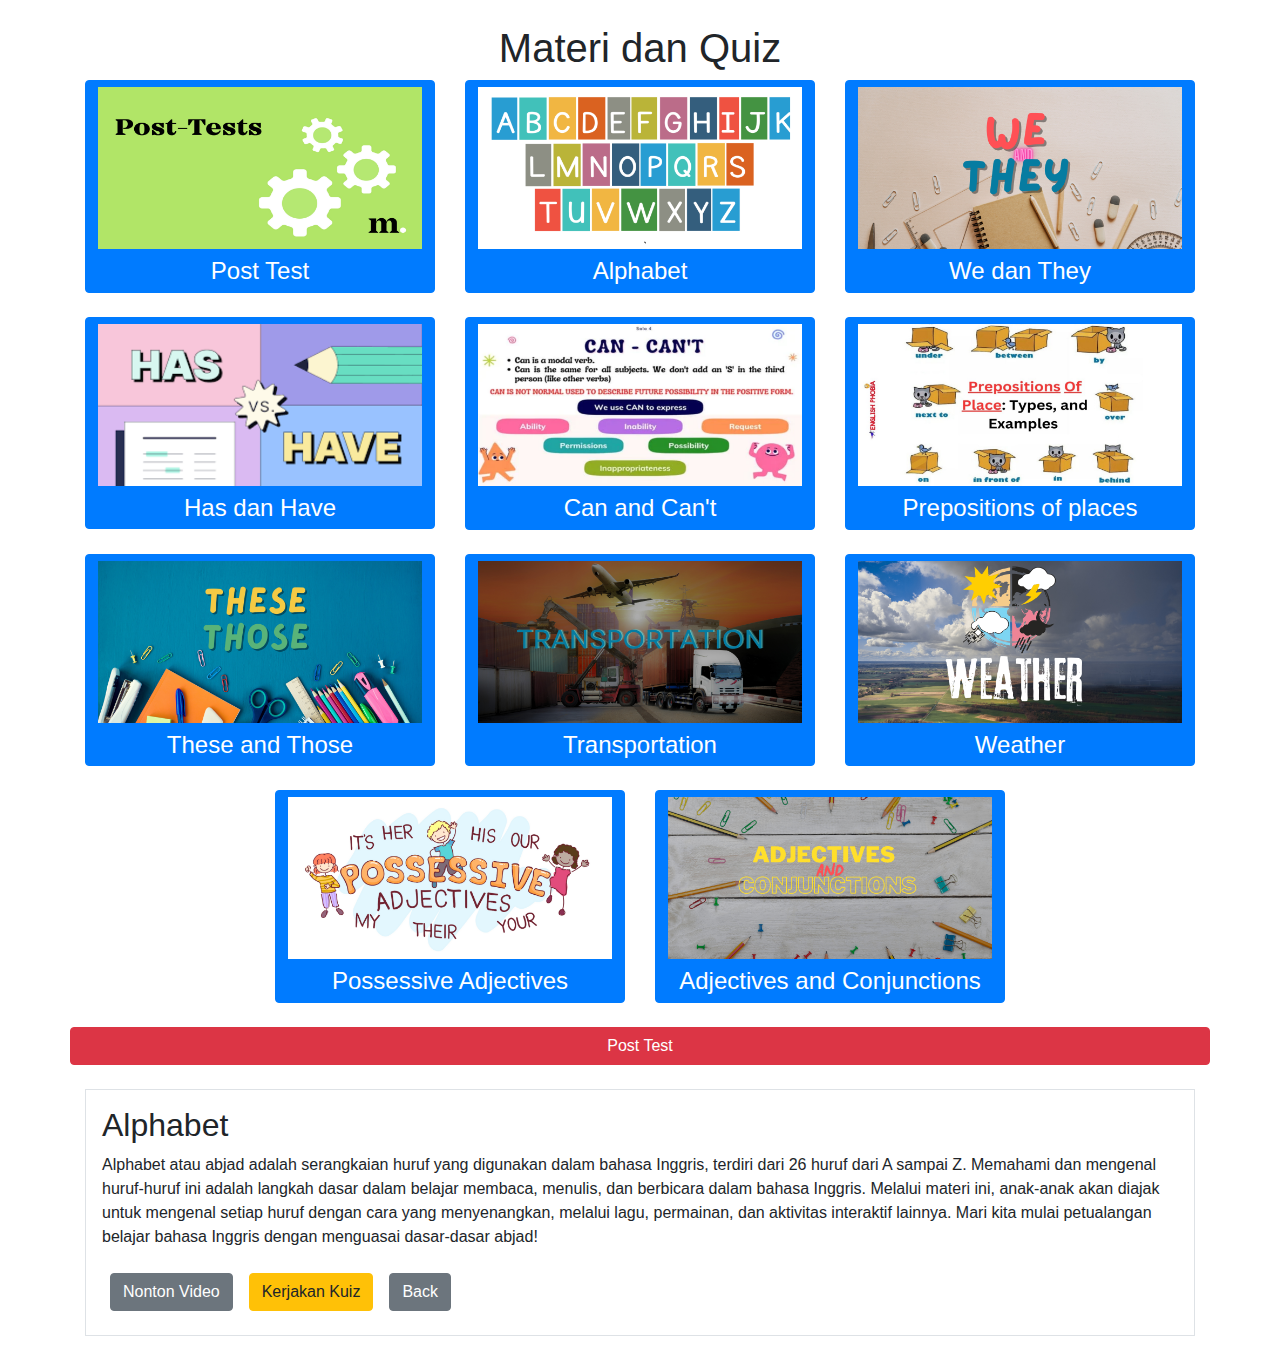
<file: coba.html>
<html lang="en">
  <head>
    <meta charset="UTF-8" />
    <meta name="viewport" content="width=device-width, initial-scale=1.0" />
    <title>Materi dan Quiz</title>
    <link
      rel="stylesheet"
      href="https://stackpath.bootstrapcdn.com/bootstrap/4.5.2/css/bootstrap.min.css"
    />
    <!-- <link rel="stylesheet" href="assets/css/main.css" /> -->
    <link rel="stylesheet" href="assets/css/game.css" />
  </head>

  <body>
    <div class="container mt-4">
      <h1 class="text-center">Materi dan Quiz</h1>
      <div class="row justify-content-center" id="materi-buttons-container">
        <div class="col-md-4 mb-4">
          <button class="btn btn-primary w-100">
            <img
              src="assets/images/gambar0.png"
              alt="Post Test"
              class="img-fluid mb-2"
            />
            <h4 class="text-center mb-0">Post Test</h4>
          </button>
        </div>
        <div class="col-md-4 mb-4">
          <button class="btn btn-primary w-100">
            <img
              src="assets/images/gambar1.png"
              alt="Alphabet"
              class="img-fluid mb-2"
            />
            <h4 class="text-center mb-0">Alphabet</h4>
          </button>
        </div>
        <div class="col-md-4 mb-4">
          <button class="btn btn-primary w-100">
            <img
              src="assets/images/gambar2.png"
              alt="We dan They"
              class="img-fluid mb-2"
            />
            <h4 class="text-center mb-0">We dan They</h4>
          </button>
        </div>
        <div class="col-md-4 mb-4">
          <button class="btn btn-primary w-100">
            <img
              src="assets/images/gambar3.png"
              alt="Has dan Have"
              class="img-fluid mb-2"
            />
            <h4 class="text-center mb-0">Has dan Have</h4>
          </button>
        </div>
        <div class="col-md-4 mb-4">
          <button class="btn btn-primary w-100">
            <img
              src="assets/images/gambar4.png"
              alt="Can and Can't"
              class="img-fluid mb-2"
            />
            <h4 class="text-center mb-0">Can and Can't</h4>
          </button>
        </div>
        <div class="col-md-4 mb-4">
          <button class="btn btn-primary w-100">
            <img
              src="assets/images/gambar5.png"
              alt="Prepositions of places"
              class="img-fluid mb-2"
            />
            <h4 class="text-center mb-0">Prepositions of places</h4>
          </button>
        </div>
        <div class="col-md-4 mb-4">
          <button class="btn btn-primary w-100">
            <img
              src="assets/images/gambar6.png"
              alt="These and Those"
              class="img-fluid mb-2"
            />
            <h4 class="text-center mb-0">These and Those</h4>
          </button>
        </div>
        <div class="col-md-4 mb-4">
          <button class="btn btn-primary w-100">
            <img
              src="assets/images/gambar7.png"
              alt="Transportation"
              class="img-fluid mb-2"
            />
            <h4 class="text-center mb-0">Transportation</h4>
          </button>
        </div>
        <div class="col-md-4 mb-4">
          <button class="btn btn-primary w-100">
            <img
              src="assets/images/gambar8.png"
              alt="Weather"
              class="img-fluid mb-2"
            />
            <h4 class="text-center mb-0">Weather</h4>
          </button>
        </div>
        <div class="col-md-4 mb-4">
          <button class="btn btn-primary w-100">
            <img
              src="assets/images/gambar9.png"
              alt="Possessive Adjectives"
              class="img-fluid mb-2"
            />
            <h4 class="text-center mb-0">Possessive Adjectives</h4>
          </button>
        </div>
        <div class="col-md-4 mb-4">
          <button class="btn btn-primary w-100">
            <img
              src="assets/images/gambar10.png"
              alt="Adjectives and Conjunctions"
              class="img-fluid mb-2"
            />
            <h4 class="text-center mb-0">Adjectives and Conjunctions</h4>
          </button>
        </div>
        <button class="btn btn-danger w-100">Post Test</button>
      </div>
      <div id="materi-quiz-container" class="mt-4">
        <div class="materi border p-3 mb-3">
          <h2>Alphabet</h2>
          <p>
            Alphabet atau abjad adalah serangkaian huruf yang digunakan dalam
            bahasa Inggris, terdiri dari 26 huruf dari A sampai Z. Memahami dan
            mengenal huruf-huruf ini adalah langkah dasar dalam belajar membaca,
            menulis, dan berbicara dalam bahasa Inggris. Melalui materi ini,
            anak-anak akan diajak untuk mengenal setiap huruf dengan cara yang
            menyenangkan, melalui lagu, permainan, dan aktivitas interaktif
            lainnya. Mari kita mulai petualangan belajar bahasa Inggris dengan
            menguasai dasar-dasar abjad!
          </p>
          <button class="btn btn-secondary m-2">Nonton Video</button
          ><button class="btn btn-warning m-2">Kerjakan Kuiz</button
          ><button class="btn btn-secondary m-2">Back</button>
        </div>
      </div>
    </div>
    <script src="assets/js/game.js"></script>
  </body>
</html>
</file>
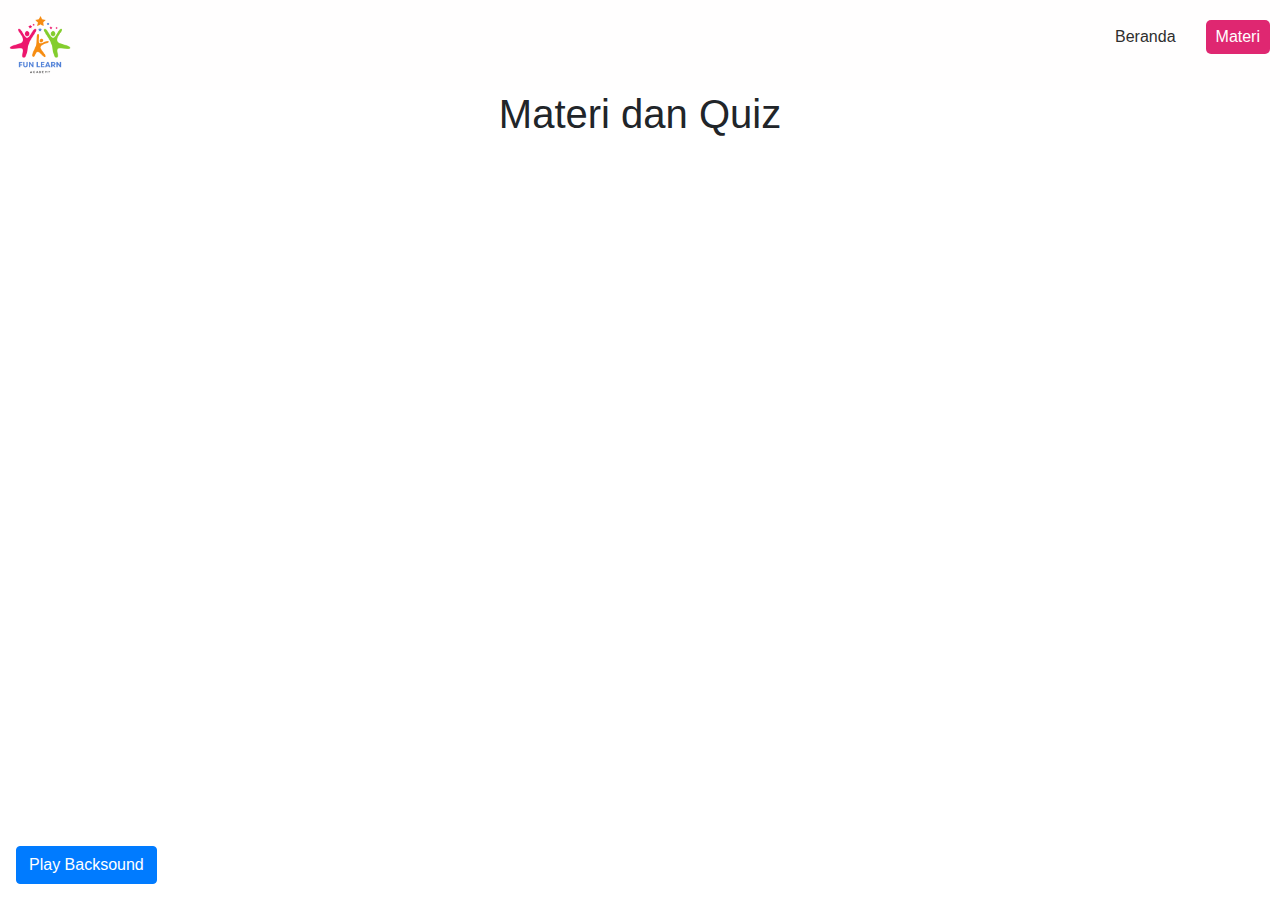
<file: materi-quiz.html>
<!DOCTYPE html>
<html lang="en">
  <head>
    <link
      rel="shortcut icon"
      type="png"
      href="assets/images/icon/Logoaja.png"
    />
    <meta charset="UTF-8" />
    <meta name="viewport" content="width=device-width, initial-scale=1.0" />
    <title>Materi dan Quiz</title>
    <link
      rel="stylesheet"
      href="https://stackpath.bootstrapcdn.com/bootstrap/4.5.2/css/bootstrap.min.css"
    />
    <!-- <link rel="stylesheet" href="assets/css/main.css" /> -->
    <link rel="stylesheet" href="assets/css/game.css" />
  </head>

  <body>
    <!-- Navigation Bar -->
    <header id="header">
      <nav>
        <div class="logo">
          <img src="./assets/images/icon/Logo.png" alt="logo" />
        </div>
        <ul>
          <li><a href="index.html">Beranda</a></li>
          <li><a class="active" href="materi-quiz.html">Materi</a></li>
        </ul>
      </nav>
      <div class="side-menu" id="side-menu">
        <div class="close" onclick="sideMenu(1)">
          <img src="./assets/images/icon/close.png" alt="" />
        </div>
        <div class="user">
          <img src="images/creator/person.png" alt="Username" />
          <p>Group 3</p>
        </div>
        <ul>
          <li><a href="index.html">Beranda</a></li>
          <li><a class="active" href="materi-quiz.html">Materi</a></li>
        </ul>
      </div>
    </header>
    <div class="container">
      <h1 class="text-center">Materi dan Quiz</h1>
      <!-- Elemen audio yang mereferensikan file backsound.mp3 -->
      <audio id="backsound" src="backsound.mp3"></audio>

      <!-- Tombol untuk memutar dan menghentikan audio -->
      <div class="fixed-bottom fixed-left m-3">
        <button
          id="toggleAudioButton"
          class="btn btn-primary"
          onclick="toggleAudio()"
        >
          Play Backsound
          <!-- Ganti dengan ikon sesuai kebutuhan -->
        </button>
      </div>

      <div
        class="row justify-content-center"
        id="materi-buttons-container"
      ></div>
      <div id="materi-quiz-container" class="mt-4"></div>
    </div>

    <script src="assets/js/game.js"></script>
  </body>
</html>
</file>
<file: assets/css/main.css>
:root {
  background-color: #ecf5ff;
  font-size: 60%;
}

* {
  box-sizing: border-box;
  font-family: Arial, Helvetica, sans-serif;
  margin: 0;
  padding: 0;
  color: #333;
}

h1,
h2,
h3,
h4 {
  margin-bottom: 1rem;
}

h1 {
  font-size: 5rem;
  color: #56a5eb;
  margin-bottom: 5rem;
}

h1 > span {
  font-size: 2.4rem;
  font-weight: 500;
}

h2 {
  font-size: 4.2rem;
  margin-bottom: 4rem;
  font-weight: 700;
}

h3 {
  font-size: 2.8rem;
  font-weight: 500;
}

/* UTILITIES */

.container {
  max-width: 80rem;
  margin: 0 auto;
  padding: 2rem;
}

.container > * {
  width: 100%;
}

.flex-column {
  display: flex;
  flex-direction: column;
}

.flex-center {
  justify-content: center;
  align-items: center;
}

.justify-center {
  justify-content: center;
}

.text-center {
  text-align: center;
}

.hidden {
  display: none;
}

/* BUTTONS */
.btn {
  font-size: 1.8rem;
  padding: 1rem 0;
  width: 100%;
  text-align: center;
  border: 0.1rem solid #56a5eb;
  margin-bottom: 1rem;
  text-decoration: none;
  color: #56a5eb;
  background-color: white;
}

.btn:hover {
  cursor: pointer;
  box-shadow: 0 0.4rem 1.4rem 0 rgba(86, 185, 235, 0.5);
  transform: translateY(-0.1rem);
  transition: transform 150ms;
}

.btn[disabled]:hover {
  cursor: not-allowed;
  box-shadow: none;
  transform: none;
}

/* FORMS */
form {
  width: 100%;
  display: flex;
  flex-direction: column;
  align-items: center;
}

input {
  margin-bottom: 1rem;
  width: 20rem;
  padding: 1.5rem;
  font-size: 1.8rem;
  border: none;
  box-shadow: 0 0.1rem 1.4rem 0 rgba(86, 185, 235, 0.5);
}

input::placeholder {
  color: #aaa;
}

/* Fullscreen Materi Display */
.fullscreen {
  position: fixed;
  top: 0;
  left: 0;
  width: 100vw;
  height: 100vh;
  background-color: white;
  z-index: 1000;
  overflow-y: auto;
  padding: 2rem;
}

/* Responsive Grid */
@media (min-width: 992px) {
  .col-md-4 {
    flex: 0 0 25%;
    max-width: 25%;
  }
}

@media (max-width: 991.98px) {
  .col-md-4 {
    flex: 0 0 50%;
    max-width: 50%;
  }
}
</file>
<file: assets/css/game.css>
header {
  height: 20px;
  /* background: #000; */
}

nav {
  padding-top: 5px;
  padding-bottom: 5px;
  top: 0;
  position: fixed;
  display: flex;
  width: 100%;
  z-index: 1000;
  background: #fffefe;
  justify-content: space-between;
  transition: 0.3s;
  align-items: center;
  box-sizing: border-box;
}

nav.scrolled {
  padding-top: 3px;
  padding-bottom: 3px;
  box-shadow: 0 2px 5px rgba(121, 121, 121, 0.1);
}

nav ul {
  display: flex;
  align-items: center;
}
nav ul li {
  list-style: none;
  margin: 0px 10px;
}
nav ul li a {
  padding: 5px 10px;
  color: #2e2e2e;
  cursor: pointer;
  transition: 0.3s;
  text-decoration: none;
  display: inline-block;
}
nav ul li a:hover {
  color: #fff;
  border-radius: 5px;
  background: #df2771;
}
.active {
  color: #fff;
  border-radius: 5px;
  background: #df2771;
}

.logo img {
  width: 80px;
  cursor: pointer;
  transition: all 1s;
}

/* SIDE MENU */
.menu {
  cursor: pointer;
  width: 25px;
  display: none;
}
.side-menu {
  width: 100%;
  height: 100%;
  background: rgba(182, 33, 90, 0.993);
  position: absolute;
  top: 0;
  transition: 0.8s;
  z-index: 2000;
  transform: translateX(-100%);
}
.side-menu ul {
  margin-top: 35%;
  display: flex;
  flex-direction: column;
  justify-content: center;
  /* background: #FA4B37; */
}
.side-menu ul li {
  list-style: none;
  /* background: #009900; */
  display: flex;
  justify-content: center;
  align-items: center;
  /* border-bottom: 1px solid #fff; */
  /* padding: 10px 0px; */
}
.side-menu ul li:hover a {
  background: #fff;
  color: #df2771;
}
.side-menu ul li a {
  color: #fff;
  width: 100%;
  font-size: 1em;
  /* background: #2E3D49; */
  text-decoration: none;
  padding: 15px 0px;
}
.close img {
  float: right;
  width: 35px;
  cursor: pointer;
  margin: 10px;
}

.container {
  margin-top: 70px;
}

#materi-quiz-container.full-screen {
  position: fixed;
  top: -25px;
  left: 0;
  width: 100%;
  height: 100%;
  background-color: white; /* Warna latar belakang opsional */
  z-index: 9999; /* Pastikan elemen berada di atas elemen lainnya */
  overflow: auto; /* Agar konten dapat discroll jika melebihi layar */
}
.btn-music .btn-custom-width {
  width: 15%; /* Ubah nilai ini sesuai kebutuhan Anda */
}

/* #materi-quiz-container.option button {
  width: 200px;
} */

@import url("https://fonts.googleapis.com/css?family=Source+Code+Pro:200");

body {
  background-image: url("https://static.pexels.com/photos/414171/pexels-photo-414171.jpeg");
  background-size: cover;
  -webkit-animation: slidein 100s;
  animation: slidein 100s;

  -webkit-animation-fill-mode: forwards;
  animation-fill-mode: forwards;

  -webkit-animation-iteration-count: infinite;
  animation-iteration-count: infinite;

  -webkit-animation-direction: alternate;
  animation-direction: alternate;
}

@-webkit-keyframes slidein {
  from {
    background-position: top;
    background-size: 3000px;
  }
  to {
    background-position: -100px 0px;
    background-size: 2750px;
  }
}

@keyframes slidein {
  from {
    background-position: top;
    background-size: 3000px;
  }
  to {
    background-position: -100px 0px;
    background-size: 2750px;
  }
}

.center {
  display: flex;
  align-items: center;
  justify-content: center;
  position: absolute;
  margin: auto;
  top: 0;
  right: 0;
  bottom: 0;
  left: 0;
  background: rgba(75, 75, 250, 0.3);
  border-radius: 3px;
}
.center h1 {
  text-align: center;
  color: white;
  font-family: "Source Code Pro", monospace;
  text-transform: uppercase;
}
</file>
